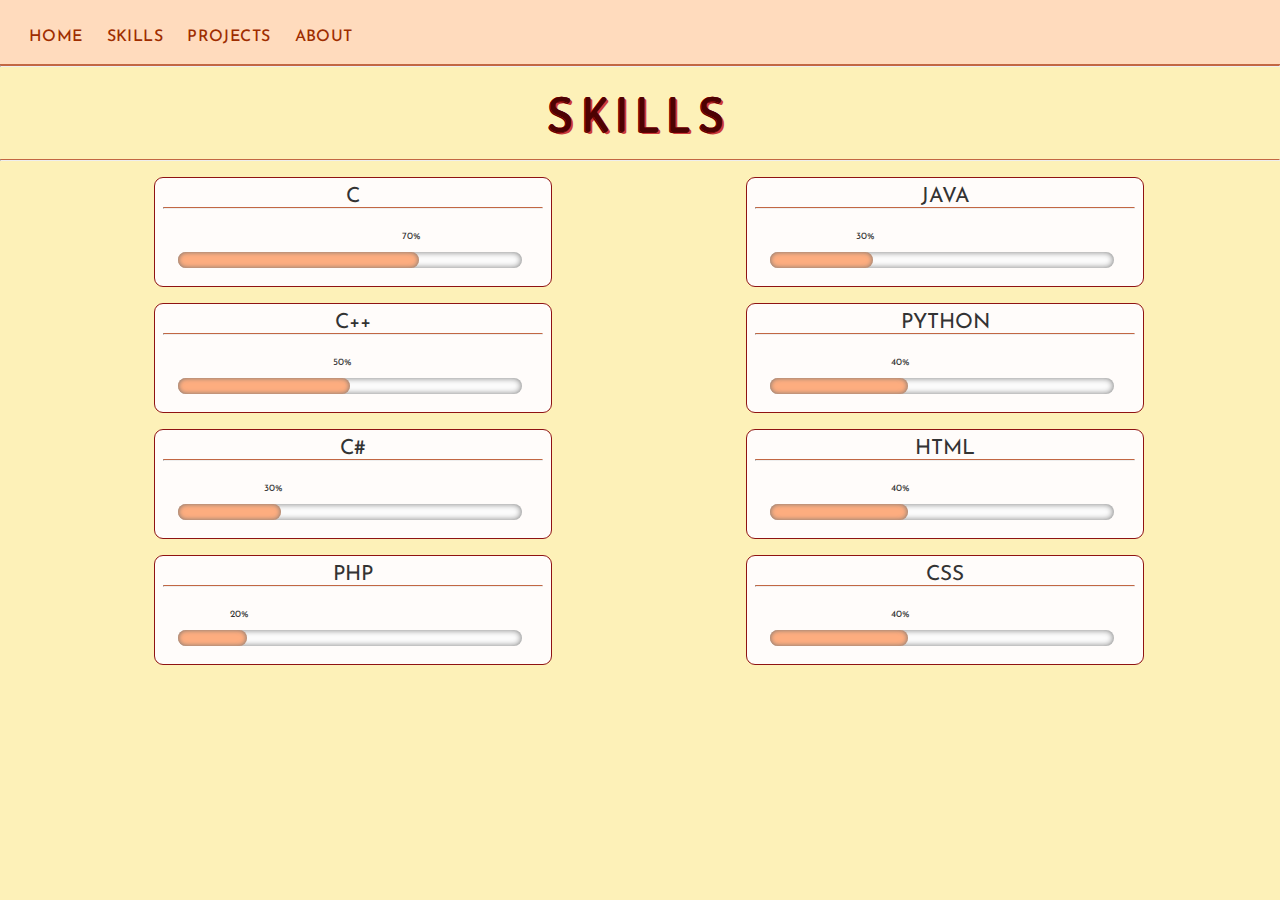
<file: skills.html>
<!DOCTYPE html>
<html lang="en">
<head>
    <meta charset="UTF-8">
    <meta http-equiv="X-UA-Compatible" content="IE=edge">
    <meta name="viewport" content="width=device-width, initial-scale=1.0">
    <title>PortfolioAct04</title>
    <link rel="stylesheet" href="styles.css">
    <link rel="preconnect" href="https://fonts.googleapis.com">
    <link rel="preconnect" href="https://fonts.gstatic.com" crossorigin>
    <link href="https://fonts.googleapis.com/css2?family=Dosis:wght@400;500;600;700;800&family=Josefin+Sans:wght@400;500;600;700&display=swap" rel="stylesheet">

</head>
<body>
    <header> 
        <div class="navbar">
            <div class="container">
                <div class="navbar-text">
                    <a href="index.html">home</a>
                    <a href="#">skills</a>
                    <a href="projects.html">projects</a>
                    <a href="about.html">about</a>
                </div>
            </div>     
        </div>
        <hr>
    </header>
    <header_title>
        <div class="titlebar">
            <div class="titles">
                <p>skills</p>
            </div>
        </div>
        <hr>
    </header_title>


    <div class="box2">
        <div class="trialcolumn">
            <div class="boxskill">
                <div class="skilltext">
                    <p>C</p> <hr> <br> 
                </div>
                <div class="skillbar">
                    <progress id="progressBar" max="100" value="70"></progress>
                </div>
            </div>
    
            <div class="boxskill">
                <div class="skilltext">
                    <p>C++</p> <hr><br>
                </div>
                <div class="skillbar">
                    <progress id="progressBar" max="100" value="50"></progress>
                </div>
            </div>
    
            <div class="boxskill">
                <div class="skilltext">
                    <p>C#</p> <hr><br>
                </div>
                <div class="skillbar">
                    <progress id="progressBar" max="100" value="30"></progress>
                </div>
            </div>
            <div class="boxskill">
                <div class="skilltext">
                    <p>PHP</p> <hr><br>
                </div>
                    <div class="skillbar">
                    <progress id="progressBar" max="100" value="20"></progress>
                </div>
            </div>
        </div>


        <div class="trialcolumn">
            <div class="boxskill">
                <div class="skilltext">
                    <p>JAVA</p> <hr><br>
                </div>
                <div class="skillbar">
                    <progress id="progressBar" max="100" value="30"></progress>
                </div>
            </div>
            <div class="boxskill">
                <div class="skilltext">
                    <p>PYTHON</p> <hr><br>
                </div>
                <div class="skillbar">
                    <progress id="progressBar" max="100" value="40"></progress>
                </div>
            </div>    
            <div class="boxskill">
                <div class="skilltext">
                    <p>HTML</p> <hr><br>
                </div>
                <div class="skillbar">
                    <progress id="progressBar" max="100" value="40"></progress>
                </div>
            </div>    
            <div class="boxskill">
                <div class="skilltext">
                    <p>CSS</p> <hr><br>
                </div>
                <div class="skillbar">
                    <progress id="progressBar" max="100" value="40"></progress>
                </div>
            </div>
        </div>
    </div>
</body>
</html>
</file>
<file: styles.css>
*{
    padding: 0;
    margin: 0;
}

body{
    background-color: #fdf1b8;
    color: #333;
    font-family: 'Josefin Sans', sans-serif;
}


.container{    
    max-width: 1320px;
    margin: 0 auto;
    padding: 0 1.2rem;
}
/*navbar box*/
.navbar{
    background-color: #ffdbbd;
    padding: 0.6rem 0 0.6rem 0;
    width: 100%;
    border-bottom: 1px solid;
    border-color: #c26743;
}
/*navbar alignment*/
.navbar-text{
    text-align: left;
    padding: 0.8rem 0 0.2rem 0;
    
}
/*text on navbar: home skills etc*/
.navbar-text a{
    text-decoration: none;
    text-transform: uppercase;
    color: #9e2d00;
    letter-spacing: 0.4px;
    font-weight: 500;
    display: inline-block;
    padding: 0.4rem 0.6rem;
    font-size: 1rem;

}

/*navbar text hover*/
.navbar-text a:hover{
    color: rgb(238, 9, 66);  
}

/*line on navbar and titles*/
hr{
    width: auto;
    color: #c26743;
    border-top: 1px solid;
}
/*container of pic and texts on home*/
.maincontainer .container{
    display: flex;
    flex-direction: row;  
    justify-content: center;
    align-items: center;
    text-align: center;
    margin: 60px 20px 0 20px;

}

/*container of pic on home*/
.maincontainer .container .pfp{
    display: flex;
    padding: 0.3em 0;
    width: 62.5%; 
    max-width: 550px;
    margin: 0;
}

.maincontainer .container .pfp img{
    width: 100%;
    padding-bottom: 15px;  
}

/*container for HOME text: hi, name, and description*/
.maincontainer .container .name{
    font-family: 'Dosis', sans-serif;
    text-align: left;
    color: rgb(241, 84, 72);
}

/*text: Hi*/
.maincontainer .container .name .name-hi{
    font-weight: 800;
    font-size: 2.3rem;
}

/*text: name*/
.maincontainer .container .name .name-text{
    font-weight: 700;
    font-size: 2rem;
    letter-spacing: 1.4px;
}

/*text: description*/
.maincontainer .container .name .desc-text{
    font-size: 1.6rem;
    font-weight: 500;
}

/*universal style for area: titles*/
.titlebar{
    text-align: center;
    padding: 1rem;    
}

/*universal style for text: titles*/
.titles{  
    color:#4d0202;
    font-size: 3em;
    font-family: 'Dosis', sans-serif;    
    
    font-weight: 600;
    letter-spacing: 8.5px;
    text-transform: uppercase;
    text-shadow:
    0 0 0 rgba(185, 41, 41, 0.904),
    0 0 0 rgb(240, 0, 0),
    -1px 1px 0 rgb(95, 3, 3),
    2px 2px 0 rgb(206, 58, 58);
}

/*SKILLS TAB STARTS HERE*/
/*SKILLS TAB: box spacing*/
.box2{
    display: flex;
    flex-direction: row;
    justify-content: space-around;
    margin: 1rem 3rem;
}

/*container for columns*/
.trialcolumn{
    display: flex;
    flex-direction: column;
    width: 42.5%;
    max-width: 380px;
}

/*SKILLS TAB: box area for skills*/
.boxskill{
    padding: 0.5rem 0.5rem 0 0.5rem ;
    justify-content: center;
	background-color: rgb(255, 252, 250);
	border: 1px solid rgb(143, 19, 19);
	border-radius: 9px;
    width: 100%;
    height: 100px;
    margin-bottom: 1rem;
}



/*SKILLS TAB: text: prog languages*/
.skilltext{
	color: #333;
	font-size: 1.3rem;
	font-family: 'Josefin Sans', sans-serif;
    text-align: center;
    margin-bottom: 1rem;
}

/*PROGRESS BAR TINGZ*/
progress {
	display:inline-block;
	width: 95%;
	padding:2px 2px 2px 15px;
	margin:0;
	border: 0;
	border-radius: 15px;
	text-align: left;
	position:relative;
    font-family: 'Josefin Sans', sans-serif;
    font-size: 0.6rem;
}
progress::-webkit-progress-bar {
	height:1rem;
	width:auto;
	margin:0 auto;
	background-color: rgb(252, 252, 252);
	border-radius: 15px;
	box-shadow:0px 0px 6px #777 inset;
}
progress::-webkit-progress-value {
	float: left;
	height:1rem;
	margin:0px -10px 0 0;
	background: #fdad7f;
	border-radius: 10px;
	box-shadow:0px 0px 5px rgb(114, 114, 114) inset;
}
progress:after {
	margin:-26px 0 0 -7px;
	padding: 0;
	float: left;
	content: attr(value) '%';
}
/*END PROGRESS TAB*/
/*PROJECTS TAB STARTS HERE*/
/*PROJECTS: alignments outside the box*/
.box3{
    display: flex;
    flex-direction: row;
    justify-content: space-around;
    align-items: center;
    margin: 1rem 3rem;
}

/*CONTAINER FOR COLUMNS*/
.box3 .trialcolumn2{
    display: flex;
    flex-direction: column;
    text-align: center;
    width: 42.5%;
    max-width: 350px;
    min-width: 280px;
}

/*PROJECTS: alignments inside the box*/
.projectarea{    
    padding: 0.8rem 0.5rem 0.2rem 0.5rem ;
	background-color:#fdad7f;
	border: 1px solid rgb(143, 19, 19);
	border-radius: 9px;
    width: 100%;
    max-width: 300px;
    height: 340px;
    margin: 0.5rem;

}

.projectarea:hover {
    border: 1.5px solid rgb(19, 19, 19);
  }

.box3 .projpic{
    display: flex;
    margin: 0.2rem 1.1rem 0.2rem 1.1rem;
    height: 300px;
    width: 94%; 
    max-width: 550px;
}

/*PROJECTS: img*/
.box3 .projpic img{
    width: 94%;
    padding-bottom: 10px;
}
  
/*END OF PROJECTS PAGE*/ 

/*ABOUT PAGE STARTS HERE*/
/*container of pic and texts*/
.maincontainer2 .container{
    display: flex;
    flex-direction: row;  
    justify-content: center;
    align-items: center;
    text-align: center;
    margin: 60px 20px 0 20px;

}

/*container of pic*/
.maincontainer2 .container .pfp{
    display: flex;
    padding: 0.3em 0;
    min-width: 320px;
    width: 115%; 
    margin: 0;
}

.maincontainer2 .container .pfp img{
    width: 100%;
    padding-bottom: 15px;  
}

/*container for text: hi, name, and description*/
.maincontainer2 .container .name{
    font-family: 'Dosis', sans-serif;
    font-weight: 800;
    font-size: 2.8rem;
    text-align: left;
    color: rgb(241, 84, 72);
}

/*text: Hi*/
.maincontainer2 .container .name .name-hi{
    font-weight: 800;
    font-size: 2.8rem;
}

/*text: name*/
.maincontainer2 .container .name .name-text{
    font-weight: 700;
    font-size: 2rem;
    letter-spacing: 1.4px;
}

/*text: description*/
.maincontainer2 .container .name .desc-text{
    font-size: 1.6rem;
    text-align: left;
    font-weight: 500;
    padding-right: 5rem;
}

/*CONTACT US: text*/
.cutext{
        font-size: 1rem;
        font-style: oblique;
        padding: 1rem; 
        margin: 0;
}

/*CONTACT US alignment*/
.contactus{
    margin: 0;
    text-align: center;
}

@media only screen and (max-width:768px){
    .maincontainer .container{
        flex-direction: column;    
    }

    .maincontainer .container .pfp{
        width: 85%;
    }

    .desc-text{
        padding-bottom:4rem;
    }

    .name .name-hi{
        width: 100%;
    }
    .name .name-hi p{
        font-size: 3.5rem;
    }
    .box2{
        flex-direction: column;
        align-items: center;
    }
    .box2 .trialcolumn{
        width: 84%;
    }
    .maincontainer2 .container{
        flex-direction: column;
        
    }
    .maincontainer2 .container .pfp{
        width: 85%;
    }
    .maincontainer2 .container .name-hi p{
        font-size: 3rem;
    }
    .maincontainer2 .container .name-text p{
        font-size: 1.8rem;
    }

    .navbar .container .navbar-text {
        text-align: center;
    }
    
}

@media only screen and (max-width:1180px){
    .box3{
        flex-direction: column;  
        align-items: center; 
    }    
}
</file>
